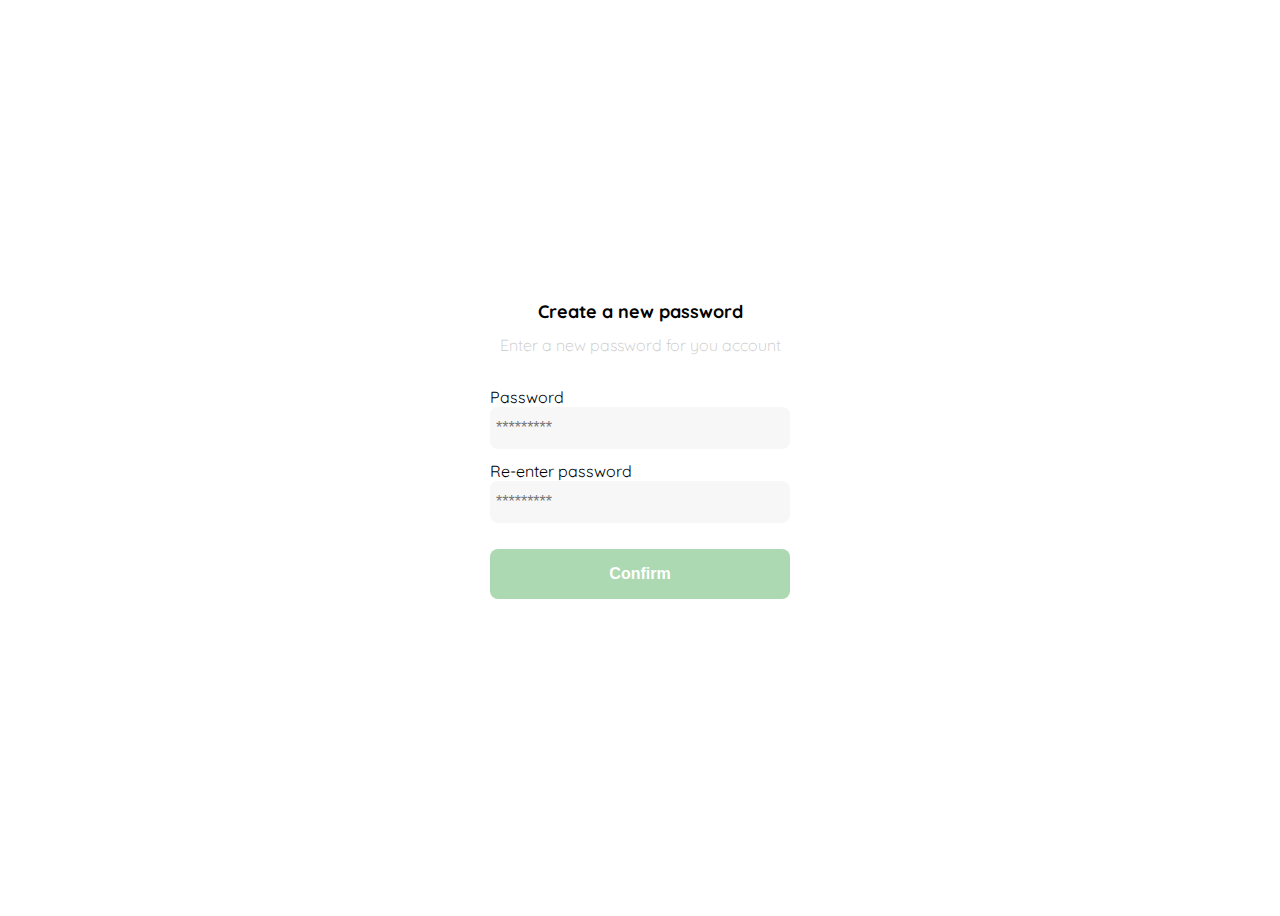
<file: clase1.html>
<!DOCTYPE html>
<html lang="en">
<head>
    <meta charset="UTF-8">
    <meta http-equiv="X-UA-Compatible" content="IE=edge">
    <meta name="viewport" content="width=device-width, initial-scale=1.0">
    <link rel="preconnect" href="https://fonts.googleapis.com">
    <link rel="preconnect" href="https://fonts.gstatic.com" crossorigin>
    <link href="https://fonts.googleapis.com/css2?family=Quicksand:wght@300;500;700&display=swap" rel="stylesheet">
    <title>Document</title>
    <style>
        :root{
            --black:#000000;
            --white: #FFFFFF;
            --very-light-pink: #C7C7C7;
            --text-input-field: #F7F7F7;
            --dark: #232830;
            --hospital-green: #ACD9B2;
            --sm: 14px;
            --md: 16px;
            --lg: 18px;
        }
        
        body{
            font-family: 'Quicksand', sans-serif;
        }

        .login{
            width: 100%;
            height: 100vh;
            display: grid;
            place-items: center;
        }
        .form-container{
            display: grid;
            grid-template-rows: auto 1fr auto;
            width: 300px;
        }
        .logo{
            width: 150px;
            margin-bottom: 48px;
            justify-self: center;
            display: none;
        }
        .title{
            font-size: var(--lg);
            margin-bottom: 12px;
            text-align: center;
        }
        .subtitle {
            color: var(--very-light-pink);
            font-size: var(--md);
            font-weight: 300;
            margin-top: 0;
            margin-bottom: 32px;
            text-align: center;
        }
        .form{
            display: flex;
            flex-direction: column;
        }
        .laber{
            font-size: var(--sm);
            font-weight: bold;
            margin-bottom: 4px;
        }
        .input{
            background-color: var(--text-input-field);
            border: none;
            border-radius: 8px;
            height: 30px;
            font-size: var(--md);
            padding: 6px;
            margin-bottom: 12px;
        }
        .primary-button{
            background-color: var(--hospital-green);
            border-radius: 8px;
            border: none;
            color: var(--white);
            width: 100%;
            cursor: pointer;
            font-size: var(--md);
            font-weight: bold;
            height: 50px;
        }
        .login-button{
            margin-top: 14px;
            margin-bottom: 30px;
        }
        @media (max-width: 412px){
            .logo{
                display: block;
            }
        }
    </style>
</head>
<body>
    <div class="login">
        <div class="form-container">
            <img src="./logos/logo_yard_sale.svg" alt="logo" class="logo">

            <h1 class="title"> Create a new password</h1>
            <p class="subtitle">Enter a new password for you account</p>

            <form action="/" class="form">
                <label for="password">Password</label>
                <input type="password" id="password" placeholder="*********" class="input input-password">

                <label for="new-password"> Re-enter password</label>
                <input type="password" id="new-password" placeholder="*********" class="input input-password">

                <input type="submit" value="Confirm" class="primary-button login-button">
            </form>

        </div>

    </div>
</body>
</html>
</file>
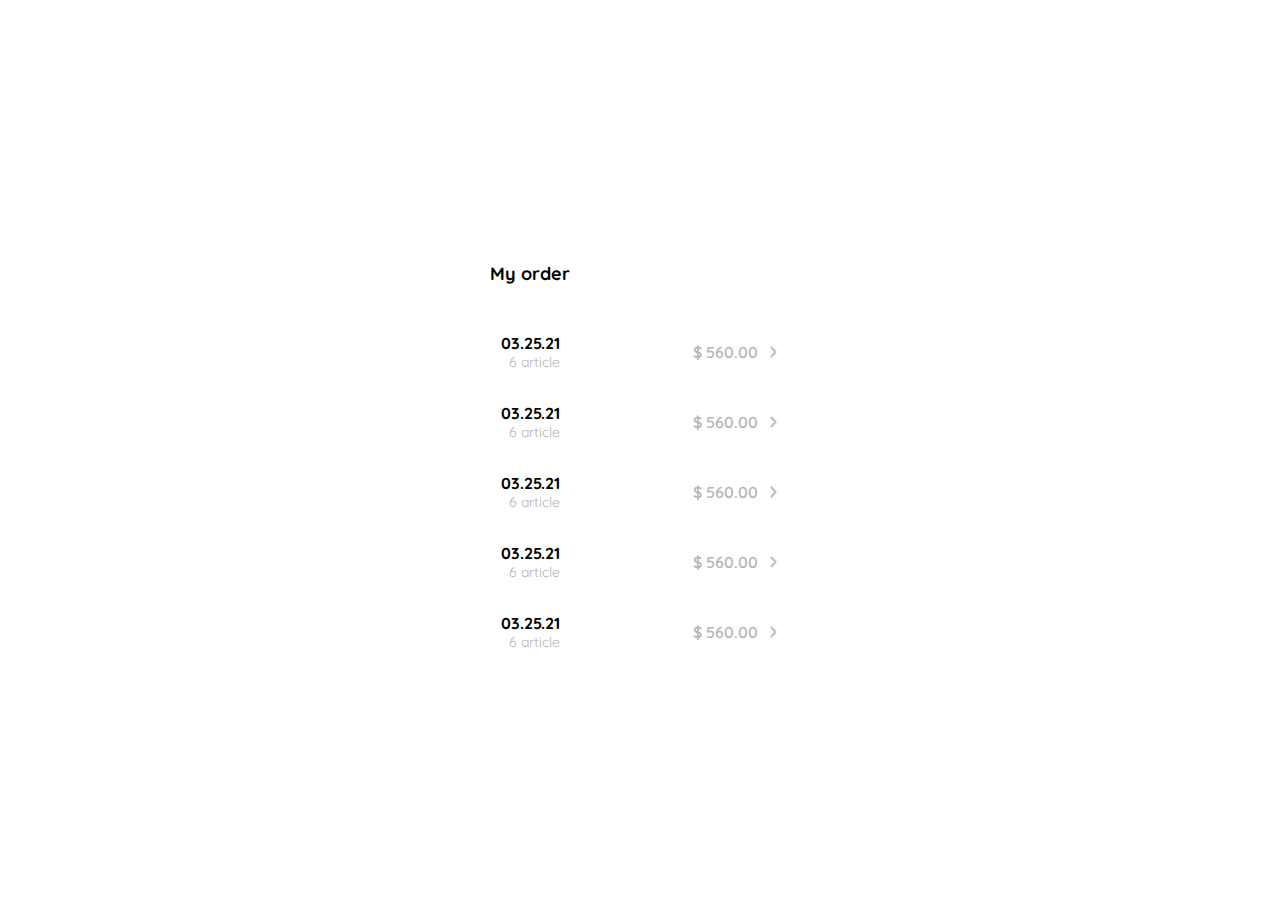
<file: clase10.html>
<!DOCTYPE html>
<html lang="en">
<head>
    <meta charset="UTF-8">
    <meta http-equiv="X-UA-Compatible" content="IE=edge">
    <meta name="viewport" content="width=device-width, initial-scale=1.0">
    <title>Document</title>
    <link rel="preconnect" href="https://fonts.googleapis.com">
    <link rel="preconnect" href="https://fonts.gstatic.com" crossorigin>
    <link href="https://fonts.googleapis.com/css2?family=Quicksand:wght@300;500;700&display=swap" rel="stylesheet">
    <style>
        :root{
            --black:#000000;
            --white: #FFFFFF;
            --very-light-pink: #b7b5b5;
            --text-input-field: #F7F7F7;
            --dark: #232830;
            --hospital-green: #ACD9B2;
            --sm: 14px;
            --md: 16px;
            --lg: 18px;
        }
        .my-order{
            display: grid;
            width: 100%;
            height: 100vh;
            place-content: center;
        }
        .order-container{
            width: 300px;
        }
        .order-container h1{
            font-size: var(--lg);
            font-weight: bold;
            margin-bottom: 32px;

        }
        .my-order-content{
            display: grid;
            grid-template-rows: repeat(auto-fill, 70px);
        }
        .order{
        display: grid;
        grid-template-columns: 70px 1fr 20px;
        align-items: center;
        gap: 12px
        }
        .order p{
            display: grid;
            align-content: center;
            text-align: end;
        }
        .order p:nth-child(1){
            display: grid;
        }
        .order p:nth-child(1) span:nth-child(1) {
            font-size: var(--md);
            font-weight: bold;
        }
        .order p:nth-child(1) span:nth-child(2) {
            font-size: var(--sm);
            color: var(--very-light-pink);
        }
        .order p:nth-child(2){
            font-size: var(--md);
            font-weight: 600;
            color: var(--very-light-pink);
        }
        
        body{
            font-family: 'Quicksand', sans-serif;
        }
    </style>
</head>
<body>
    <div class="my-order">
        <div class="order-container">
            <h1 class="title">My order</h1>
            <div class="my-order-content">
                <div class="order">
                    <p>
                        <span>03.25.21</span>
                        <span>6 article</span>
                    </p>
                    <p>$ 560.00</p>
                    <img src="/icons/flechita.svg" alt="flechita">
                </div>
                <div class="order">
                    <p>
                        <span>03.25.21</span>
                        <span>6 article</span>
                    </p>
                    <p>$ 560.00</p>
                    <img src="/icons/flechita.svg" alt="flechita">
                </div>
                <div class="order">
                    <p>
                        <span>03.25.21</span>
                        <span>6 article</span>
                    </p>
                    <p>$ 560.00</p>
                    <img src="/icons/flechita.svg" alt="flechita">
                </div>
                <div class="order">
                    <p>
                        <span>03.25.21</span>
                        <span>6 article</span>
                    </p>
                    <p>$ 560.00</p>
                    <img src="/icons/flechita.svg" alt="flechita">
                </div>
                <div class="order">
                    <p>
                        <span>03.25.21</span>
                        <span>6 article</span>
                    </p>
                    <p>$ 560.00</p>
                    <img src="/icons/flechita.svg" alt="flechita">
                </div>

            </div>
        </div>
    </div>
</body>
</html>
</file>
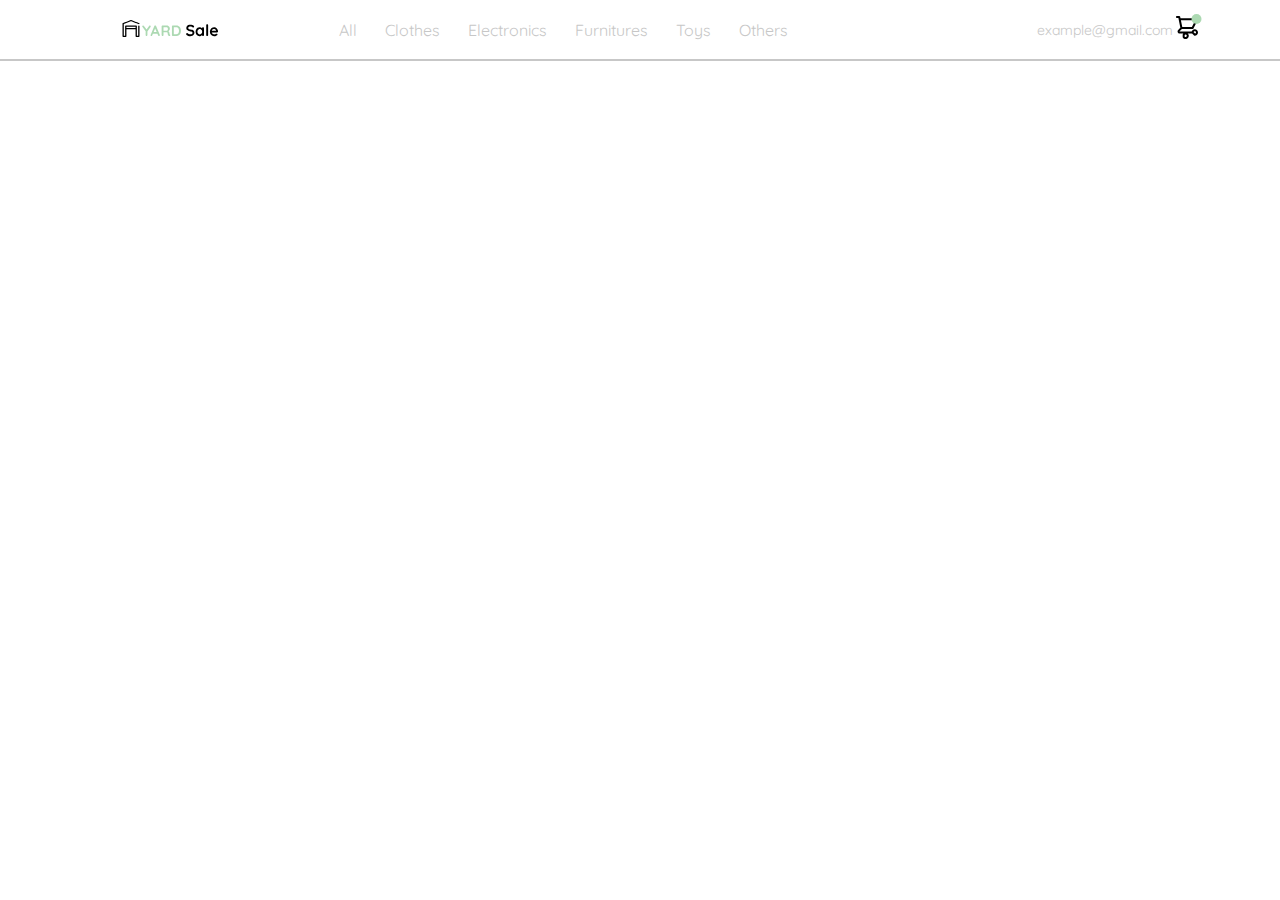
<file: clase11.html>
<!DOCTYPE html>
<html lang="en">
<head>
    <meta charset="UTF-8">
    <meta http-equiv="X-UA-Compatible" content="IE=edge">
    <meta name="viewport" content="width=device-width, initial-scale=1.0">
    <title>Document</title>
    <link rel="preconnect" href="https://fonts.googleapis.com">
    <link rel="preconnect" href="https://fonts.gstatic.com" crossorigin>
    <link href="https://fonts.googleapis.com/css2?family=Quicksand:wght@300;500;700&display=swap" rel="stylesheet">
    <style>
        :root{
            --black:#000000;
            --white: #FFFFFF;
            --very-light-pink: #C7C7C7;
            --text-input-field: #F7F7F7;
            --dark: #232830;
            --hospital-green: #ACD9B2;
            --sm: 14px;
            --md: 16px;
            --lg: 18px;
        }
        body{
            font-family: 'Quicksand', sans-serif;
            margin: 0;
        }
        .nav-container{
            width: 100%;
            display: grid;
            grid-template-columns: 1fr 2fr 1fr ;
            place-items: center;
            border-bottom: 2px solid var(--very-light-pink);
            color: var(--very-light-pink);
        }
        .nav-container > img{
            padding-left: 20px;
        }
        .logo-menu{
            display: none;
        }
        .container-menu{
            width: 100%;
        }
        .container-menu ul{
            display: grid;
            list-style: none;
            font-size: var(--lg);
            grid-template-columns: 0fr 0fr 0fr 0fr 0fr 0fr;
            place-items: center;
            width: 100%;
            padding: 0;
            margin: 0;
        }
        .container-menu ul li{
            margin-left: 10px;
        }
        .container-menu ul li a:hover {
            border: 1px  solid var(--hospital-green);
            border-radius: 5px;
            color: var(--hospital-green);
        }
        .container-menu ul li a{
            font-size: var(--md);
            color: var(--very-light-pink);
            text-decoration: none;
            padding: 8px;
            border: 1px rgba(0, 0, 0, 0) solid;
        }
        .notification-container ul{
            display: grid;
            grid-template-columns: 1fr 0fr;
            place-items: center;
            font-size: var(--sm);
            list-style: none;
            padding: 0;
        }
        @media (max-width: 620px){
            .container-menu{
                display: none;
            }           
            .logo-menu{
            display: grid;
            }
            .nav-email{
                display: none;
            }
        }

    </style>
</head>
<body>
    <nav class="nav-container">                   
            <img class="logo-menu" src="/icons/icon_menu.svg" alt="menu">
            <img src="/logos/logo_yard_sale.svg" alt="logo">
            <div class="container-menu">
                <ul>
                    <li>
                        <a href="#">All</a></li>
                    <li>
                        <a href="#">Clothes</a>
                    </li>
                    <li>
                        <a href="#">Electronics</a>
                    </li>
                    <li>
                        <a href="#">Furnitures</a>
                    </li>
                    <li>
                        <a href="#">Toys</a>
                    </li>
                    <li>
                        <a href="#">Others</a>
                    </li>
                </ul>
            </div>
            <div class="notification-container">
                <ul>
                    <li class="nav-email">example@gmail.com</li>
                    <li>
                        <img src="/icons/icon_shopping_cart_notification.svg" alt="notications">
                    </li>
                </ul>
            </div>
    </nav>
</body>
</html>
</file>
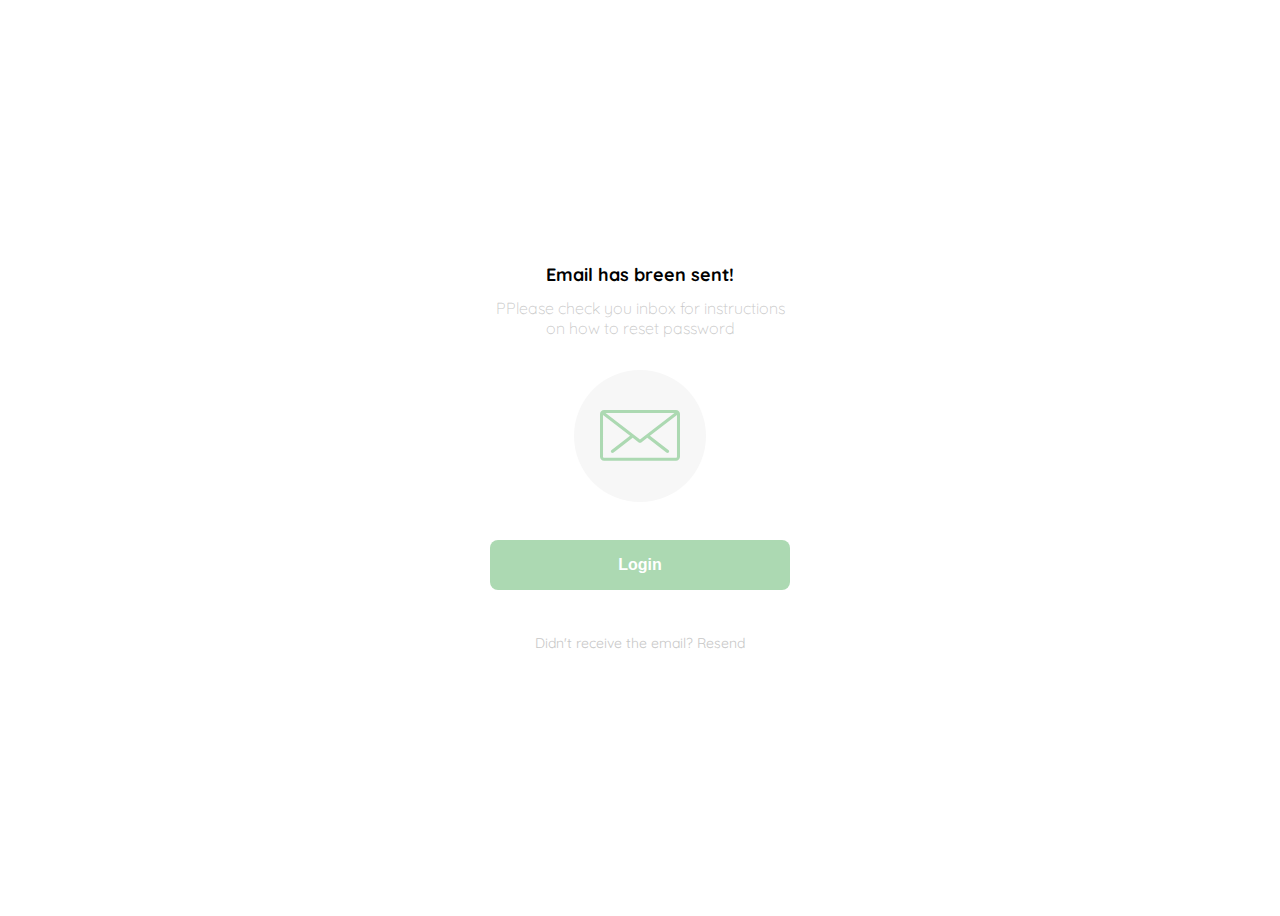
<file: clase2.html>
<!DOCTYPE html>
<html lang="en">
<head>
    <meta charset="UTF-8">
    <meta http-equiv="X-UA-Compatible" content="IE=edge">
    <meta name="viewport" content="width=device-width, initial-scale=1.0">
    <link rel="preconnect" href="https://fonts.googleapis.com">
    <link rel="preconnect" href="https://fonts.gstatic.com" crossorigin>
    <link href="https://fonts.googleapis.com/css2?family=Quicksand:wght@300;500;700&display=swap" rel="stylesheet">
    <title>Document</title>
    <style>
        :root{
            --black:#000000;
            --white: #FFFFFF;
            --very-light-pink: #C7C7C7;
            --text-input-field: #F7F7F7;
            --dark: #232830;
            --hospital-green: #ACD9B2;
            --sm: 14px;
            --md: 16px;
            --lg: 18px;
        }
        
        body{
            font-family: 'Quicksand', sans-serif;
        }

        .login{
            width: 100%;
            height: 100vh;
            display: grid;
            place-items: center;
        }
        .form-container{
            display: grid;
            grid-template-rows: auto 1fr auto;
            width: 300px;
            justify-items: center;
        }
        .logo{
            width: 150px;
            margin-bottom: 48px;
            justify-self: center;
            display: none;
        }
        .title{
            font-size: var(--lg);
            margin-bottom: 12px;
            text-align: center;
        }
        .subtitle {
            color: var(--very-light-pink);
            font-size: var(--md);
            font-weight: 300;
            margin-top: 0;
            margin-bottom: 32px;
            text-align: center;
        }
        .email-image{
            width: 132px;
            height: 132px;
            border-radius: 50%;
            background-color: var(--text-input-field);
            display: flex;
            justify-content: center;
            align-items: center;
            margin-bottom: 24px;
        }
        .email-image img{
            width: 80px;
        }
        .primary-button{
            background-color: var(--hospital-green);
            border-radius: 8px;
            border: none;
            color: var(--white);
            width: 100%;
            cursor: pointer;
            font-size: var(--md);
            font-weight: bold;
            height: 50px;
        }
        .login-button{
            margin-top: 14px;
            margin-bottom: 30px;
        }
        .resend{
            font-size: var(--sm);
            
        }        
        .resend span{
            color: var(--very-light-pink);
        }
        .resend a{
            color: var(--very-light-pink);
            text-decoration: none;
        }
        @media (max-width: 412px){
            .logo{
                display: block;
            }
        }
    </style>
</head>
<body>
    <div class="login">
        <div class="form-container">
            <img src="./logos/logo_yard_sale.svg" alt="logo" class="logo">

            <h1 class="title"> Email has breen sent!</h1>
            <p class="subtitle">PPlease check you inbox for instructions on how to reset password</p>
            
            <div class="email-image">
                <img src="./icons/email.svg" alt="email">
            </div>

            <button class="primary-button login-button">Login</button>

            <p class="resend">
                <span>Didn't receive the email?</span>
                <a href="/">Resend</a>
            </p>

        </div>

    </div>
</body>
</html>
</file>
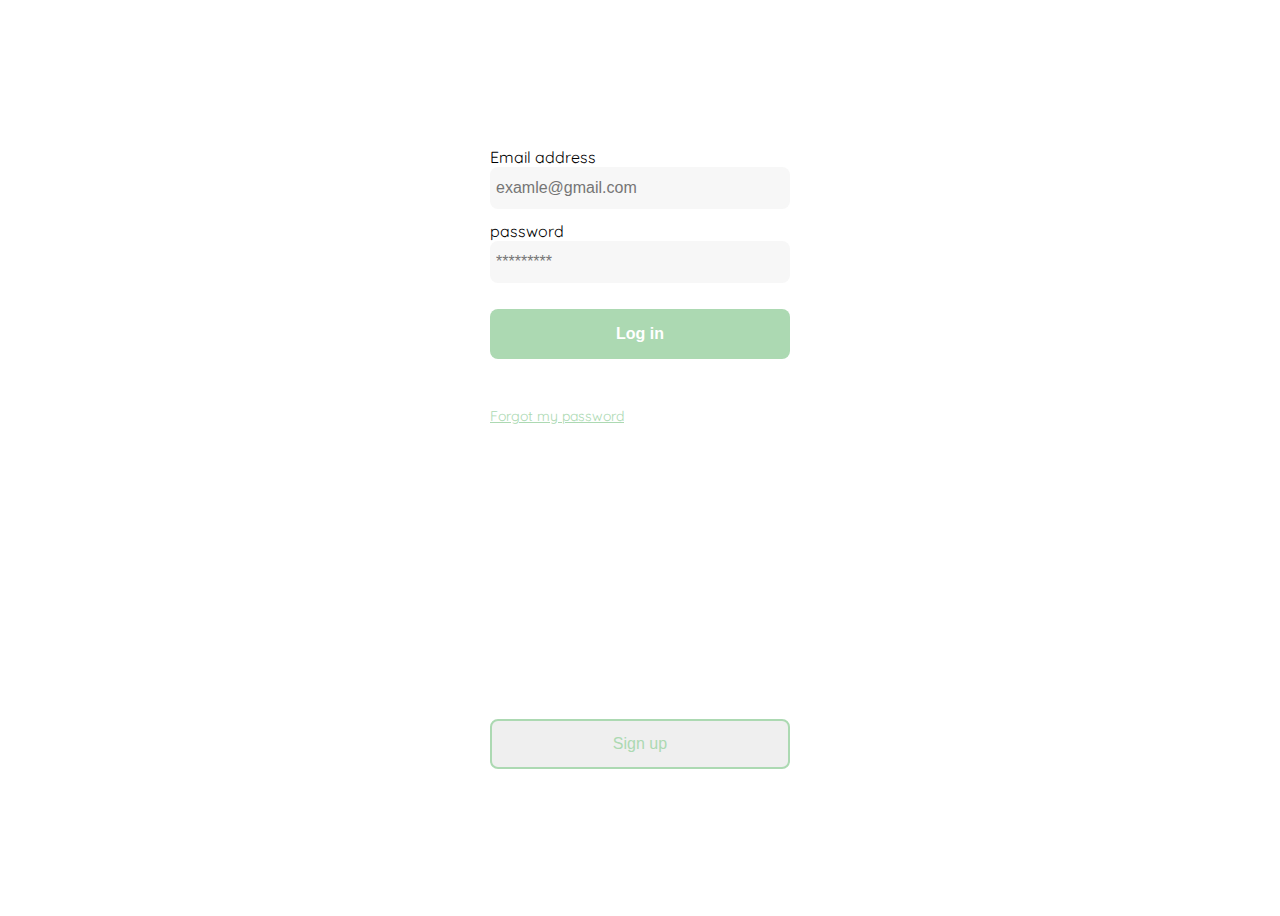
<file: clase3.html>
<!DOCTYPE html>
<html lang="en">
<head>
    <meta charset="UTF-8">
    <meta http-equiv="X-UA-Compatible" content="IE=edge">
    <meta name="viewport" content="width=device-width, initial-scale=1.0">
    <link rel="preconnect" href="https://fonts.googleapis.com">
    <link rel="preconnect" href="https://fonts.gstatic.com" crossorigin>
    <link href="https://fonts.googleapis.com/css2?family=Quicksand:wght@300;500;700&display=swap" rel="stylesheet">
    <title>Document</title>
    <style>
        :root{
            --black:#000000;
            --white: #FFFFFF;
            --very-light-pink: #C7C7C7;
            --text-input-field: #F7F7F7;
            --dark: #232830;
            --hospital-green: #ACD9B2;
            --sm: 14px;
            --md: 16px;
            --lg: 18px;
        }
        
        body{
            font-family: 'Quicksand', sans-serif;
        }

        .login{
            width: 100%;
            height: 100vh;
            display: grid;
            place-items: center;
        }
        .form-container{
            display: grid;
            grid-template-rows: auto 1fr auto;
            width: 300px;
        }
        .logo{
            width: 150px;
            margin-bottom: 48px;
            justify-self: center;
            display: none;
        }

        .form{
            display: flex;
            flex-direction: column;
        }
        .laber{
            font-size: var(--sm);
            font-weight: bold;
            margin-bottom: 4px;
        }
        .input-email{
            margin-bottom: 22px;
        }
        .input{
            background-color: var(--text-input-field);
            border: none;
            border-radius: 8px;
            height: 30px;
            font-size: var(--md);
            padding: 6px;
            margin-bottom: 12px;
        }
        .primary-button{
            background-color: var(--hospital-green);
            border-radius: 8px;
            border: none;
            color: var(--white);
            width: 100%;
            cursor: pointer;
            font-size: var(--md);
            font-weight: bold;
            height: 50px;
        }
        .login-button{
            margin-top: 14px;
            margin-bottom: 30px;
        }
        .form a{
            font-size: var(--sm);
            color: var(--hospital-green)
        }
        .secondary-button{
            border-radius: 8px;
            border: var(--hospital-green) solid 2px;
            color: var(--hospital-green);
            width: 100%;
            cursor: pointer;
            font-size: var(--md);
            height: 50px;
        }
        @media (max-width: 412px){
            .logo{
                display: block;
            }
        }
        @media (min-width: 332px){
            .secondary-button{
                width: 300px;
            }
        }
    </style>
</head>
<body>
    <div class="login">
        <div class="form-container">
            <img src="./logos/logo_yard_sale.svg" alt="logo" class="logo">

            <form action="/" class="form">
                <label for="email">Email address</label>
                <input type="email" id="email" placeholder="examle@gmail.com" class="input input-email">

                <label for="password">password</label>
                <input type="password" id="password" placeholder="*********" class="input input-password">

                <input type="submit" value="Log in" class="primary-button login-button">

                <p>
                    <a href="/">Forgot my password</a>
                </p>
                
            </form>
                    
        </div>

        <button class="secondary-button signup-button">Sign up</button>
        
    </div>
</body>
</html>
</file>
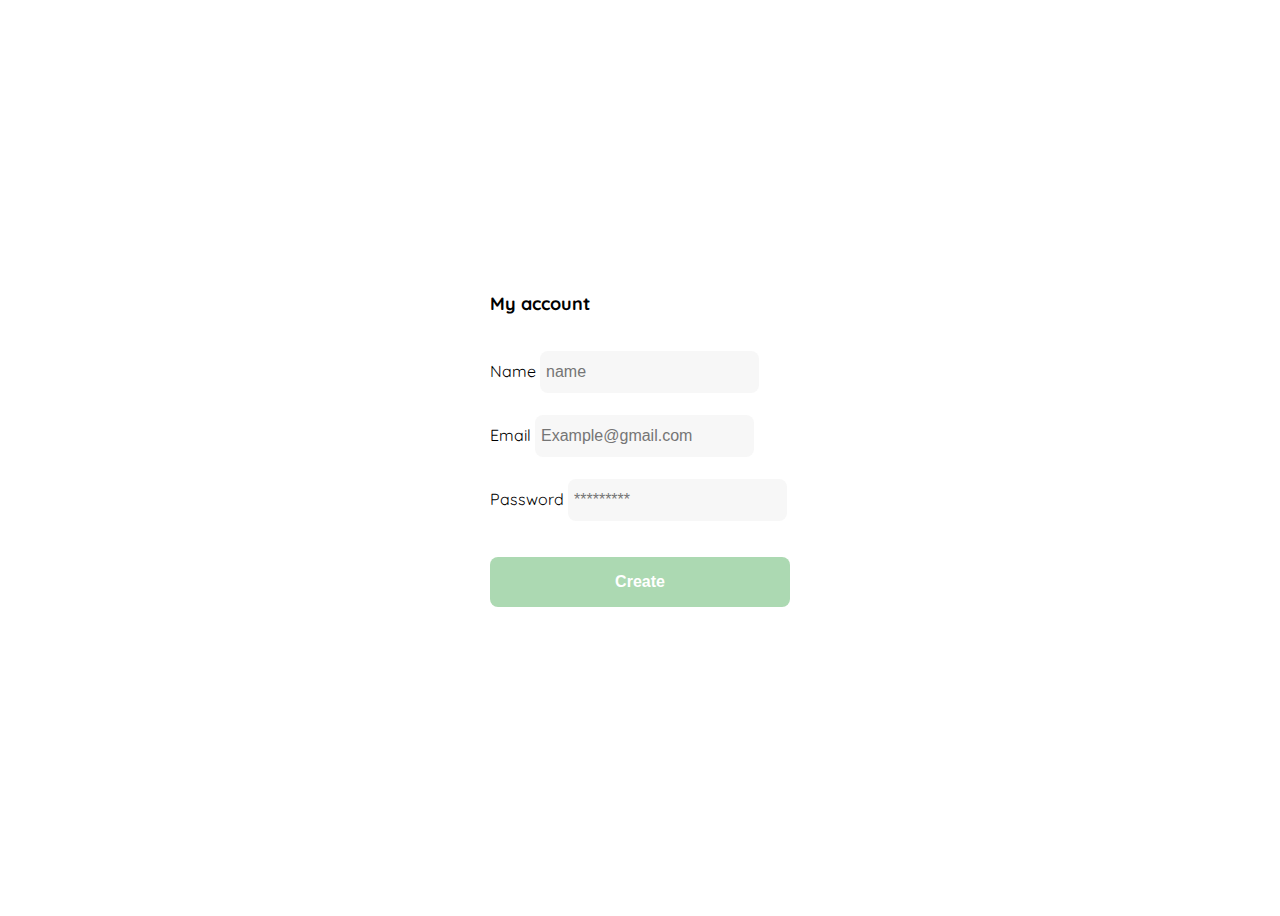
<file: clase4.html>
<!DOCTYPE html>
<html lang="en">
<head>
    <meta charset="UTF-8">
    <meta http-equiv="X-UA-Compatible" content="IE=edge">
    <meta name="viewport" content="width=device-width, initial-scale=1.0">
    <link rel="preconnect" href="https://fonts.googleapis.com">
    <link rel="preconnect" href="https://fonts.gstatic.com" crossorigin>
    <link href="https://fonts.googleapis.com/css2?family=Quicksand:wght@300;500;700&display=swap" rel="stylesheet">
    <title>Document</title>
    <style>
        :root{
            --black:#000000;
            --white: #FFFFFF;
            --very-light-pink: #C7C7C7;
            --text-input-field: #F7F7F7;
            --dark: #232830;
            --hospital-green: #ACD9B2;
            --sm: 14px;
            --md: 16px;
            --lg: 18px;
        }
        
        body{
            font-family: 'Quicksand', sans-serif;
        }

        .login{
            width: 100%;
            height: 100vh;
            display: grid;
            place-items: center;
        }
        .form-container{
            display: grid;
            grid-template-rows: auto 1fr auto;
            width: 300px;
        }
        .title{
            font-size: var(--lg);
            margin-bottom: 36px;
            text-align: start;
        }
        .subtitle {
            color: var(--very-light-pink);
            font-size: var(--md);
            font-weight: 300;
            margin-top: 0;
            margin-bottom: 32px;
            text-align: center;
        }
        .form{
            display: flex;
            flex-direction: column;
        }
        .laber{
            font-size: var(--sm);
            font-weight: bold;
            margin-bottom: 4px;
        }
        .input{
            background-color: var(--text-input-field);
            border: none;
            border-radius: 8px;
            height: 30px;
            font-size: var(--md);
            padding: 6px;
            margin-bottom: 12px;
        }
        .input-name, .input-email, .input-password {
            margin-bottom: 22px;
        }
        .primary-button{
            background-color: var(--hospital-green);
            border-radius: 8px;
            border: none;
            color: var(--white);
            width: 100%;
            cursor: pointer;
            font-size: var(--md);
            font-weight: bold;
            height: 50px;
        }
        .login-button{
            margin-top: 14px;
            margin-bottom: 30px;
        }
        @media (max-width: 412px){
            .form{
                justify-content: space-between;
                height: 100%;
            }
            .form-container{
                height: 100%;
            }
        }
    </style>
</head>
<body>
    <div class="login">
        <div class="form-container">
            <h1 class="title">My account</h1>

            <form action="/" class="form">
                <div>
                    <label for="name">Name</label>
                    <input type="text" id="name" placeholder="name" class="input input-name">
                    
                    <label for="email">Email</label>
                    <input type="email" id="email" placeholder="Example@gmail.com" class="input input-email">
                    
                    <label for="password">Password</label>
                    <input type="password" id="password" placeholder="*********" class="input input-password">
                </div>

                <input type="submit" value="Create" class="primary-button login-button">
            </form>

        </div>

    </div>
</body>
</html>
</file>
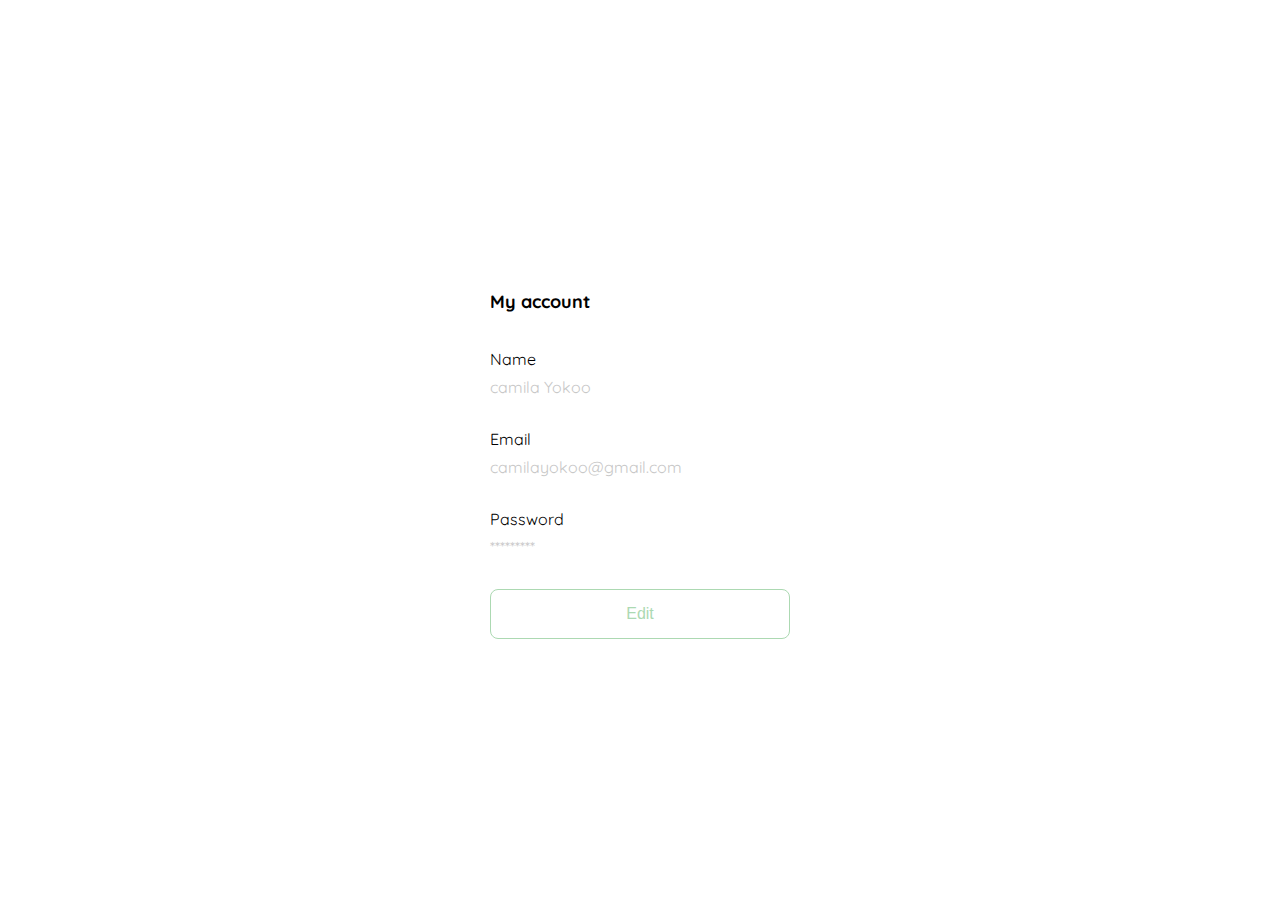
<file: clase5.html>
<!DOCTYPE html>
<html lang="en">
<head>
    <meta charset="UTF-8">
    <meta http-equiv="X-UA-Compatible" content="IE=edge">
    <meta name="viewport" content="width=device-width, initial-scale=1.0">
    <link rel="preconnect" href="https://fonts.googleapis.com">
    <link rel="preconnect" href="https://fonts.gstatic.com" crossorigin>
    <link href="https://fonts.googleapis.com/css2?family=Quicksand:wght@300;500;700&display=swap" rel="stylesheet">
    <title>Document</title>
    <style>
        :root{
            --black:#000000;
            --white: #FFFFFF;
            --very-light-pink: #C7C7C7;
            --text-input-field: #F7F7F7;
            --dark: #232830;
            --hospital-green: #ACD9B2;
            --sm: 14px;
            --md: 16px;
            --lg: 18px;
        }
        
        body{
            font-family: 'Quicksand', sans-serif;
        }

        .login{
            width: 100%;
            height: 100vh;
            display: grid;
            place-items: center;
        }
        .form-container{
            display: grid;
            grid-template-rows: auto 1fr auto;
            width: 300px;
        }
        .title{
            font-size: var(--lg);
            margin-bottom: 36px;
            text-align: start;
        }
        .subtitle {
            color: var(--very-light-pink);
            font-size: var(--md);
            font-weight: 300;
            margin-top: 0;
            margin-bottom: 32px;
            text-align: center;
        }
        .form{
            display: flex;
            flex-direction: column;
        }
        .value{
            color: var(--very-light-pink);
            font-size: var(--md);
            margin: 8px 0 32px 0;
        }
        .laber{
            font-size: var(--sm);
            font-weight: bold;
            margin-bottom: 4px;
        }
        .secondary-button{
            background-color: var(--white);
            border-radius: 8px;
            border:  var(--hospital-green) solid 1px;
            color: var(--hospital-green);
            width: 100%;
            cursor: pointer;
            font-size: var(--md);
            height: 50px;
        }
        .login-button{
            margin-top: 14px;
            margin-bottom: 30px;
        }
        @media (max-width: 412px){
            .form{
                justify-content: space-between;
                height: 100%;
            }
            .form-container{
                height: 100%;
            }
        }
    </style>
</head>
<body>
    <div class="login">
        <div class="form-container">
            <h1 class="title">My account</h1>

            <form action="/" class="form">
                <div>
                    <label for="name">Name</label>
                    <p class="value">camila Yokoo</p>
                    
                    <label for="email">Email</label>
                    <p class="value">camilayokoo@gmail.com</p>
                    
                    <label for="password">Password</label>
                    <p class="value">*********</p>
                </div>

                <input type="submit" value="Edit" class="secondary-button edit-button">
            </form>

        </div>

    </div>
</body>
</html>
</file>
